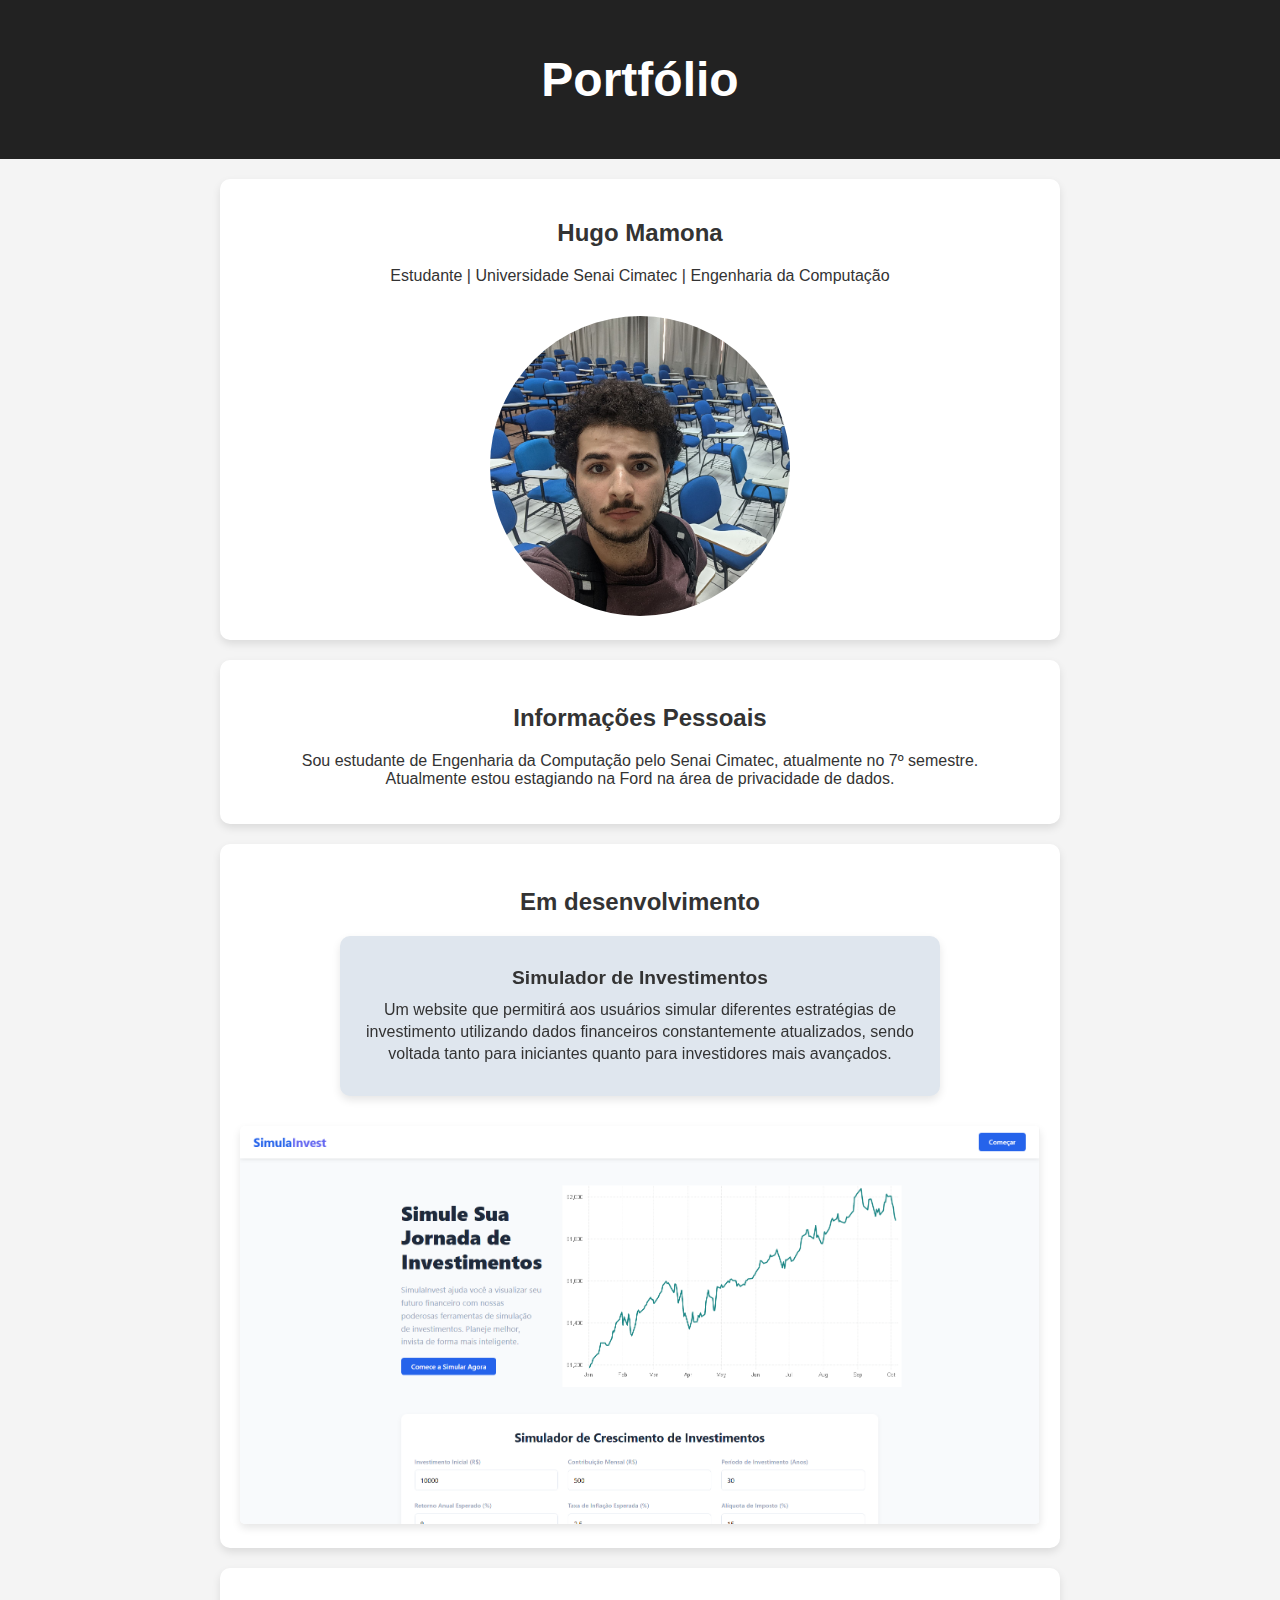
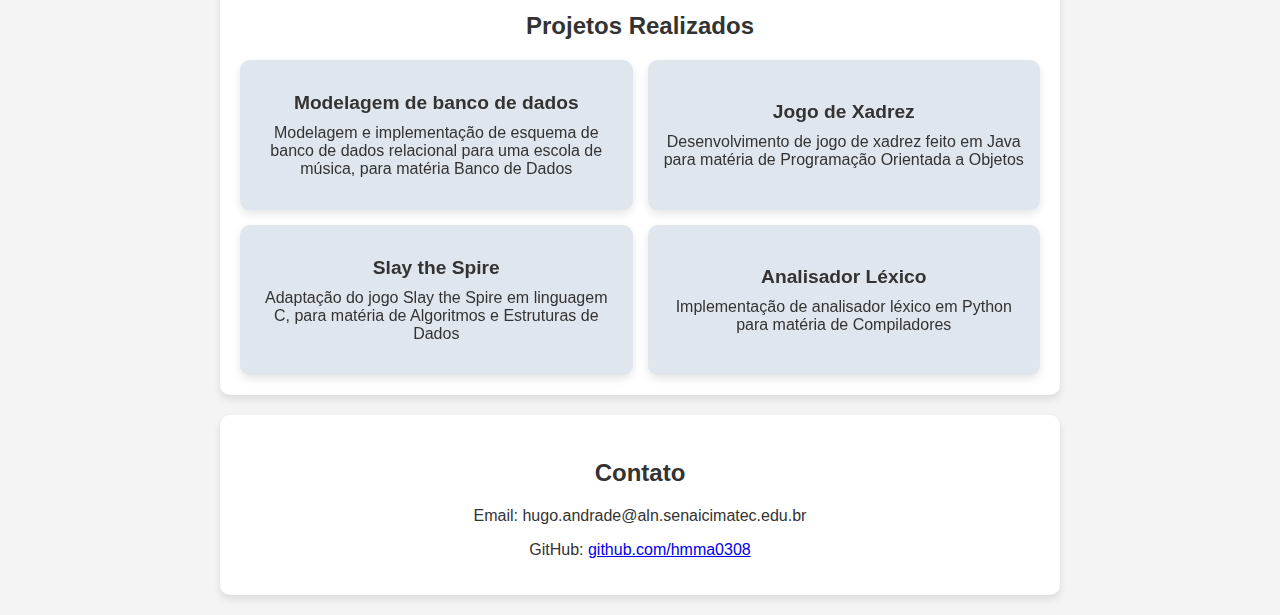
<file: index.html>
<!DOCTYPE html>
<html lang="pt-br">
  <head>
    <meta charset="UTF-8" />
    <meta name="viewport" content="width=device-width, initial-scale=1.0" />
    <title>Portfólio FS</title>
    <link rel="stylesheet" href="styles.css" />
    <link rel="shortcut icon" type="image/png" href="favicon.png" />
  </head>
  <body>
    <header>
      <h1>Portfólio</h1>
    </header>
    <section>
      <div class="container-perfil">
        <h2>Hugo Mamona</h2>
        <p>Estudante | Universidade Senai Cimatec | Engenharia da Computação</p>
        <div class="foto-perfil">
          <img src="profile.jpg" alt="Foto do perfil" />
        </div>
      </div>
    </section>
    <section>
      <h3>Informações Pessoais</h3>
      <p>
        Sou estudante de Engenharia da Computação pelo Senai Cimatec, atualmente
        no 7º semestre.<br />
        Atualmente estou estagiando na Ford na área de privacidade de dados.
      </p>
    </section>
    <section>
      <h3>Em desenvolvimento</h3>
      <div class="container-destaque" onclick="virarCartao(this)">
        <div class="cartao">
          <div class="frente">
            <h4>Simulador de Investimentos</h4>
            <p class="descricao-projeto">
              Um website que permitirá aos usuários simular diferentes
              estratégias de investimento utilizando dados financeiros
              constantemente atualizados, sendo voltada tanto para iniciantes
              quanto para investidores mais avançados.
            </p>
          </div>
          <div class="verso">
            <a
              href="https://github.com/MatheusMuinos/simula.invest_FullStack"
              target="_blank"
              rel="noopener noreferrer"
              >Repositório</a
            >
          </div>
        </div>
      </div>
      <div class="imagem-projeto">
        <img src="simulainvest.png" alt="Simulador de Investimentos" />
      </div>
    </section>
    <section>
      <h3>Projetos Realizados</h3>
      <div class="grade-projetos">
        <div class="container-cartao" onclick="virarCartao(this)">
          <div class="cartao">
            <div class="frente">
              <h4>Modelagem de banco de dados</h4>
              <p>
                Modelagem e implementação de esquema de banco de dados
                relacional para uma escola de música, para matéria Banco de
                Dados
              </p>
            </div>
            <div class="verso">
              <p>Projeto acadêmico</p>
            </div>
          </div>
        </div>
        <div class="container-cartao" onclick="virarCartao(this)">
          <div class="cartao">
            <div class="frente">
              <h4>Jogo de Xadrez</h4>
              <p>
                Desenvolvimento de jogo de xadrez feito em Java para matéria de
                Programação Orientada a Objetos
              </p>
            </div>
            <div class="verso">
              <p>Projeto acadêmico</p>
            </div>
          </div>
        </div>
        <div class="container-cartao" onclick="virarCartao(this)">
          <div class="cartao">
            <div class="frente">
              <h4>Slay the Spire</h4>
              <p>
                Adaptação do jogo Slay the Spire em linguagem C, para matéria de
                Algoritmos e Estruturas de Dados
              </p>
            </div>
            <div class="verso">
              <p>Projeto acadêmico</p>
            </div>
          </div>
        </div>
        <div class="container-cartao" onclick="virarCartao(this)">
          <div class="cartao">
            <div class="frente">
              <h4>Analisador Léxico</h4>
              <p>
                Implementação de analisador léxico em Python para matéria de
                Compiladores
              </p>
            </div>
            <div class="verso">
              <a
                href="https://github.com/Prysthon/static-Checker"
                target="_blank"
                rel="noopener noreferrer"
                >Repositório</a
              >
            </div>
          </div>
        </div>
      </div>
    </section>
    <section>
      <h3>Contato</h3>
      <p>Email: hugo.andrade@aln.senaicimatec.edu.br</p>
      <p>
        GitHub:
        <a
          href="https://github.com/hmma0308"
          target="_blank"
          rel="noopener noreferrer"
          >github.com/hmma0308</a
        >
      </p>
    </section>
    <script>
      function virarCartao(elemento) {
        const cartao = elemento.querySelector(".cartao");
        cartao.classList.toggle("virado");
      }
    </script>
  </body>
</html>
</file>
<file: styles.css>
body {
  font-family: "Arial", sans-serif;
  margin: 0;
  padding: 0;
  background-color: #f4f4f4;
  color: #333;
  text-align: center;
}

header {
  background: #222;
  color: white;
  padding: 20px 0;
  font-size: 24px;
}

section {
  background: white;
  margin: 20px auto;
  padding: 20px;
  max-width: 800px;
  border-radius: 10px;
  box-shadow: 0 4px 8px rgba(0, 0, 0, 0.1);
}

section h3 {
  font-size: 1.5rem;
  margin-bottom: 20px;
}

.container-perfil {
  text-align: center;
  max-width: 500px;
  margin: 0 auto;
}

.foto-perfil img {
  width: 100%;
  max-width: 300px;
  height: auto;
  border-radius: 50%;
  object-fit: cover;
  margin-top: 15px;
}

.container-destaque {
  perspective: 1000px;
  width: 100%;
  max-width: 600px;
  height: 160px;
  margin: 0 auto 20px;
  cursor: pointer;
}

.grade-projetos {
  display: grid;
  grid-template-columns: repeat(2, 1fr);
  gap: 15px;
  margin-top: 15px;
}

.container-cartao {
  perspective: 1000px;
  height: 150px;
  cursor: pointer;
}

.cartao {
  position: relative;
  width: 100%;
  height: 100%;
  transform-style: preserve-3d;
  transition: transform 0.6s;
}

.cartao.virado {
  transform: rotateY(180deg);
}

.frente,
.verso {
  position: absolute;
  width: 100%;
  height: 100%;
  backface-visibility: hidden;
  border-radius: 10px;
  padding: 15px;
  box-sizing: border-box;
  display: flex;
  flex-direction: column;
  justify-content: center;
  box-shadow: 0 4px 8px rgba(0, 0, 0, 0.1);
}

.frente {
  background: #dfe6ee;
  color: #333;
}

.verso {
  background: #dfe6ee;
  transform: rotateY(180deg);
  text-align: center;
}

.frente h4 {
  margin: 0 0 10px 0;
  font-size: 1.2rem;
}

.frente p {
  margin: 0;
  font-size: 1rem;
}

.descricao-projeto {
  font-size: 0.95rem;
  line-height: 1.4;
}

.verso a {
  color: #0077cc;
  text-decoration: none;
  font-weight: bold;
  padding: 8px 15px;
  background: #dfe6ee;
  border-radius: 4px;
  transition: all 0.3s;
  display: inline-block;
  margin-top: 10px;
}

a:hover {
  background: rgba(255, 255, 255, 0.5);
  text-decoration: none;
}

.imagem-projeto {
  margin-top: 30px;
}

.imagem-projeto img {
  max-width: 100%;
  height: auto;
  border-radius: 5px;
  box-shadow: 0 4px 8px rgba(0, 0, 0, 0.1);
}

@media (max-width: 600px) {
  .grade-projetos {
    grid-template-columns: 1fr;
  }
}
</file>
